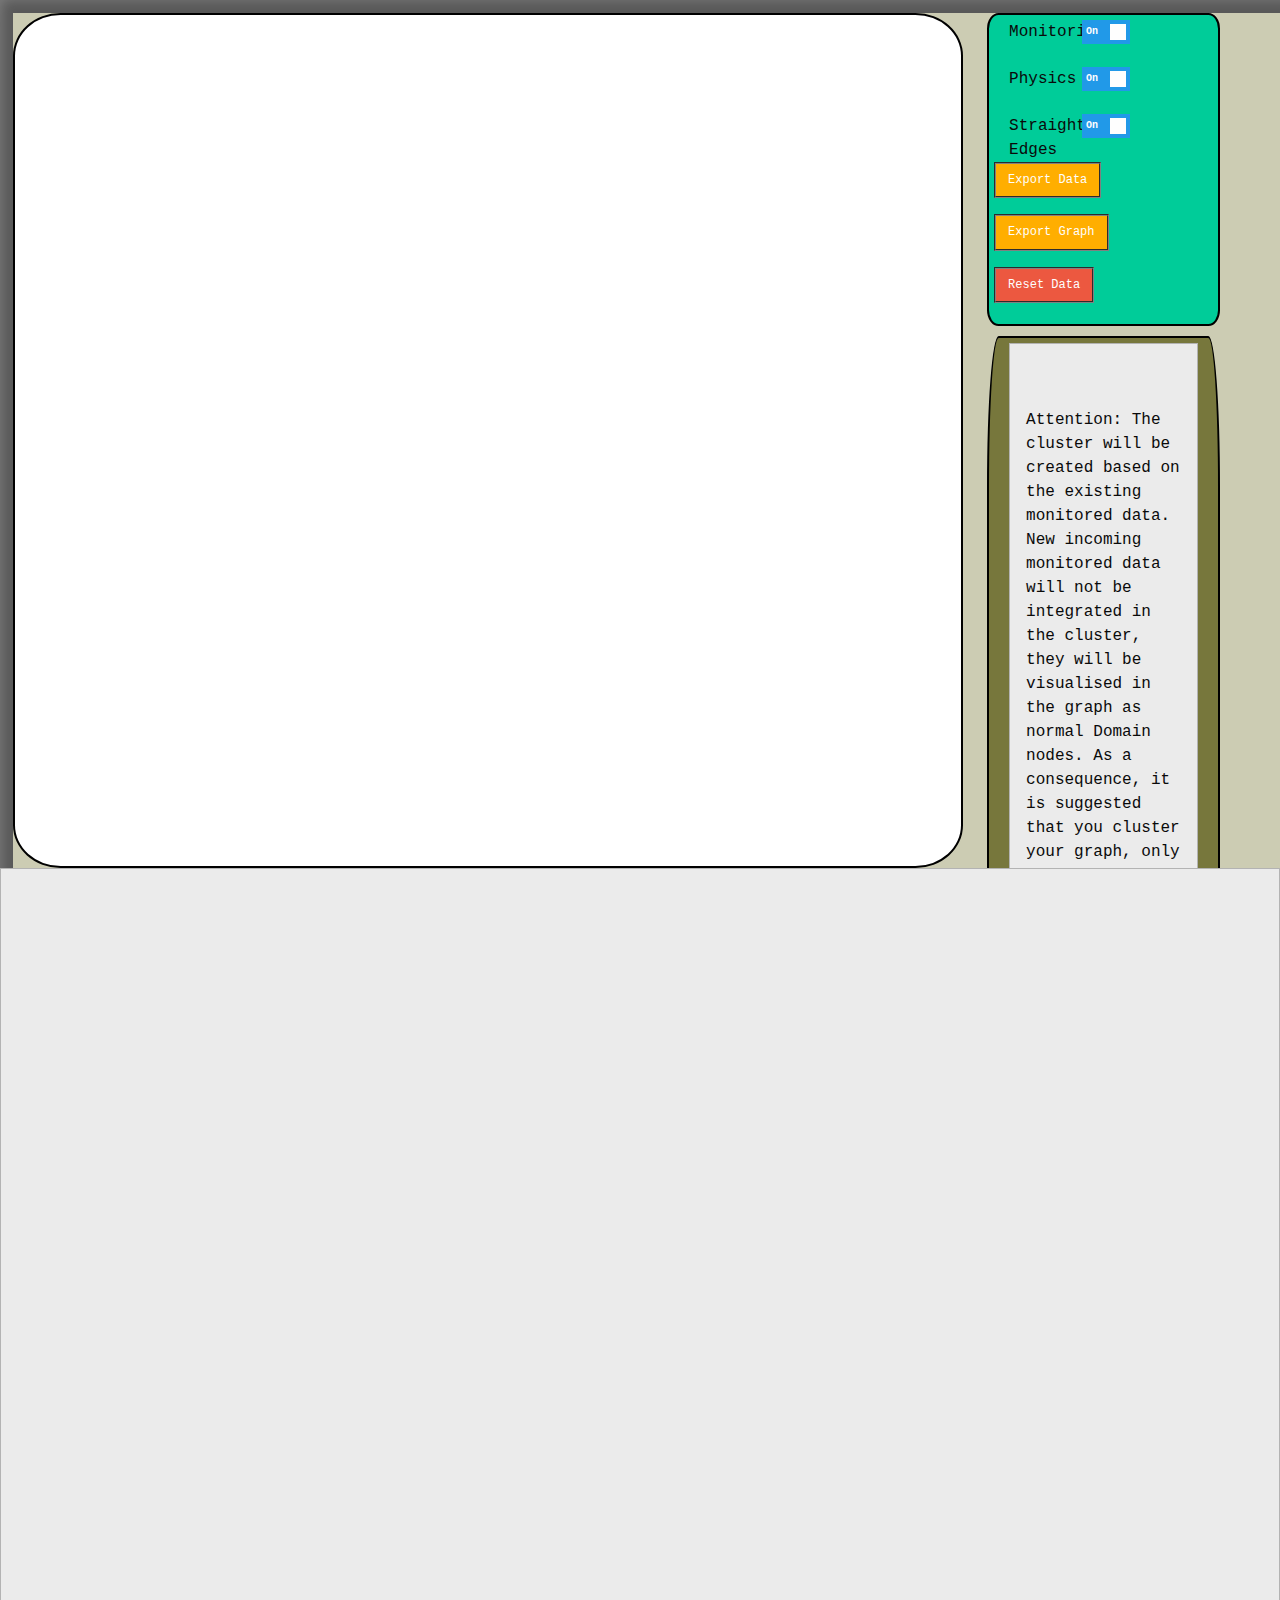
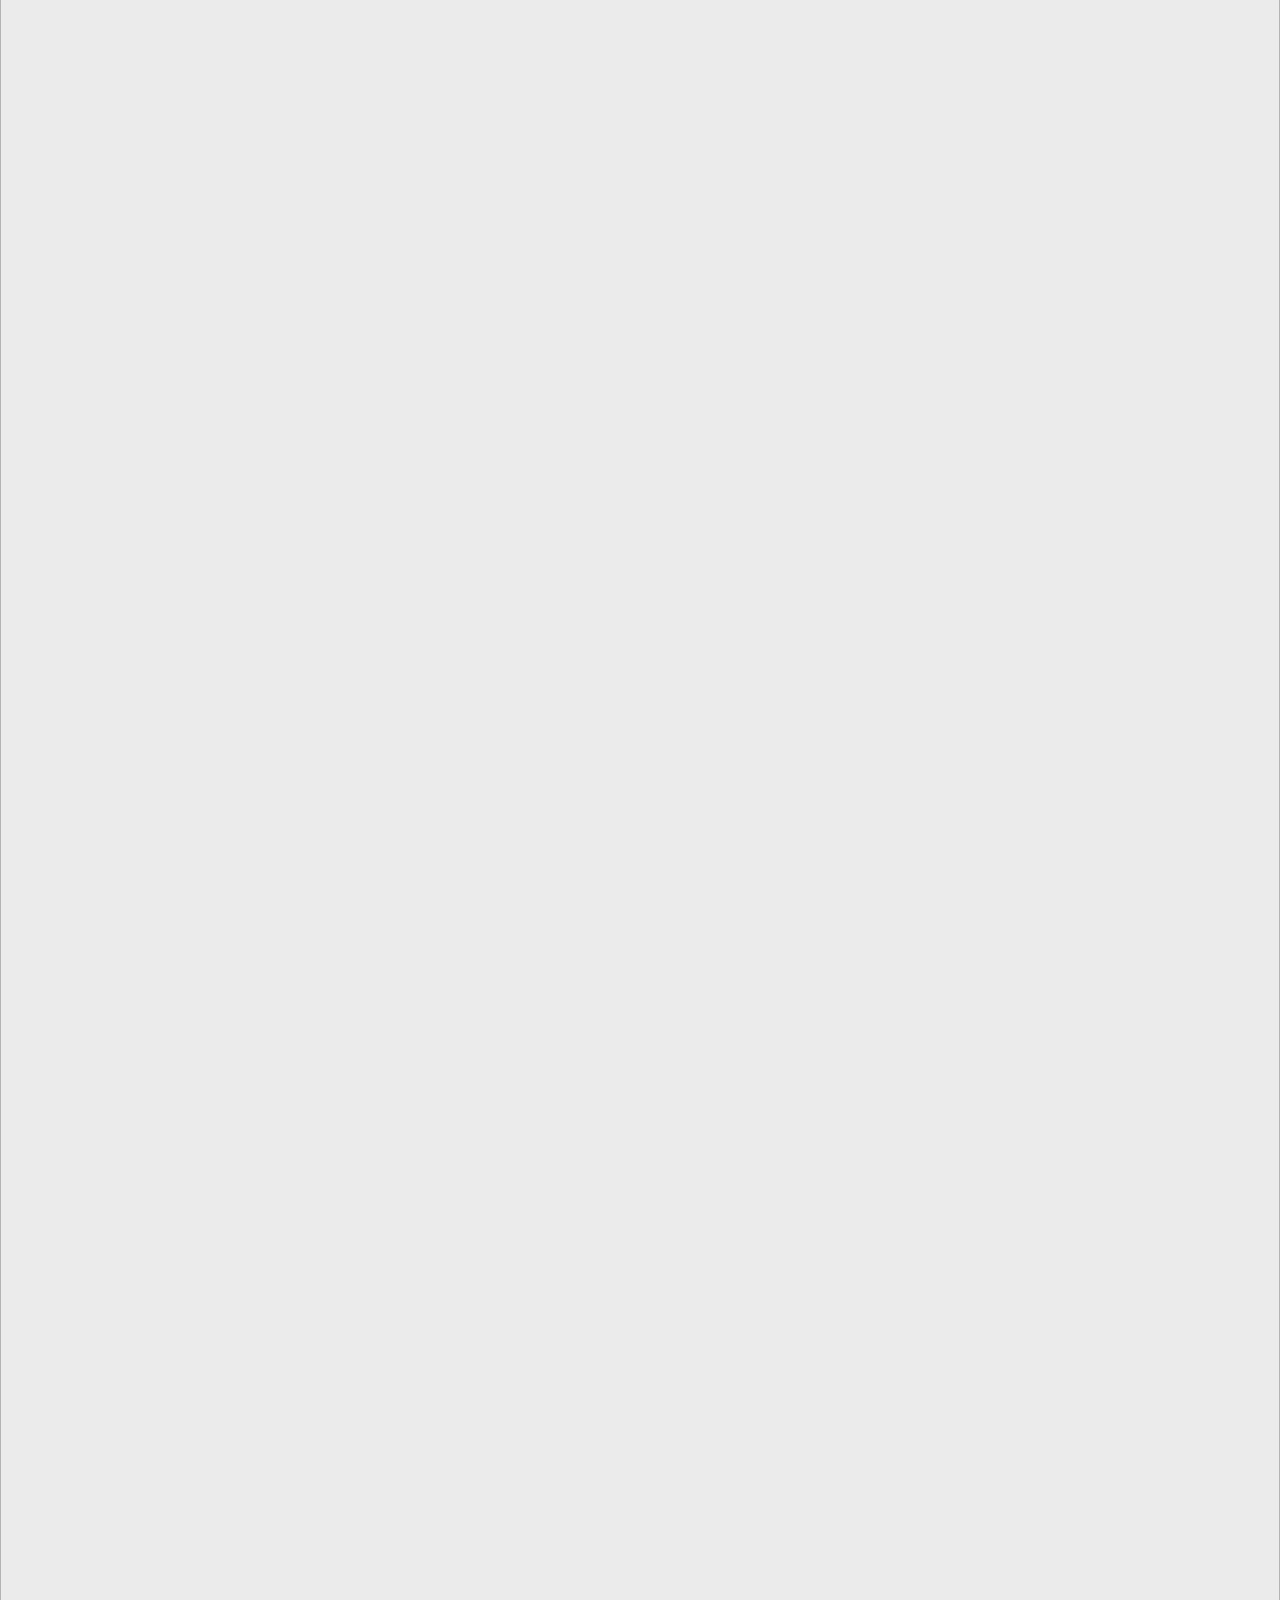
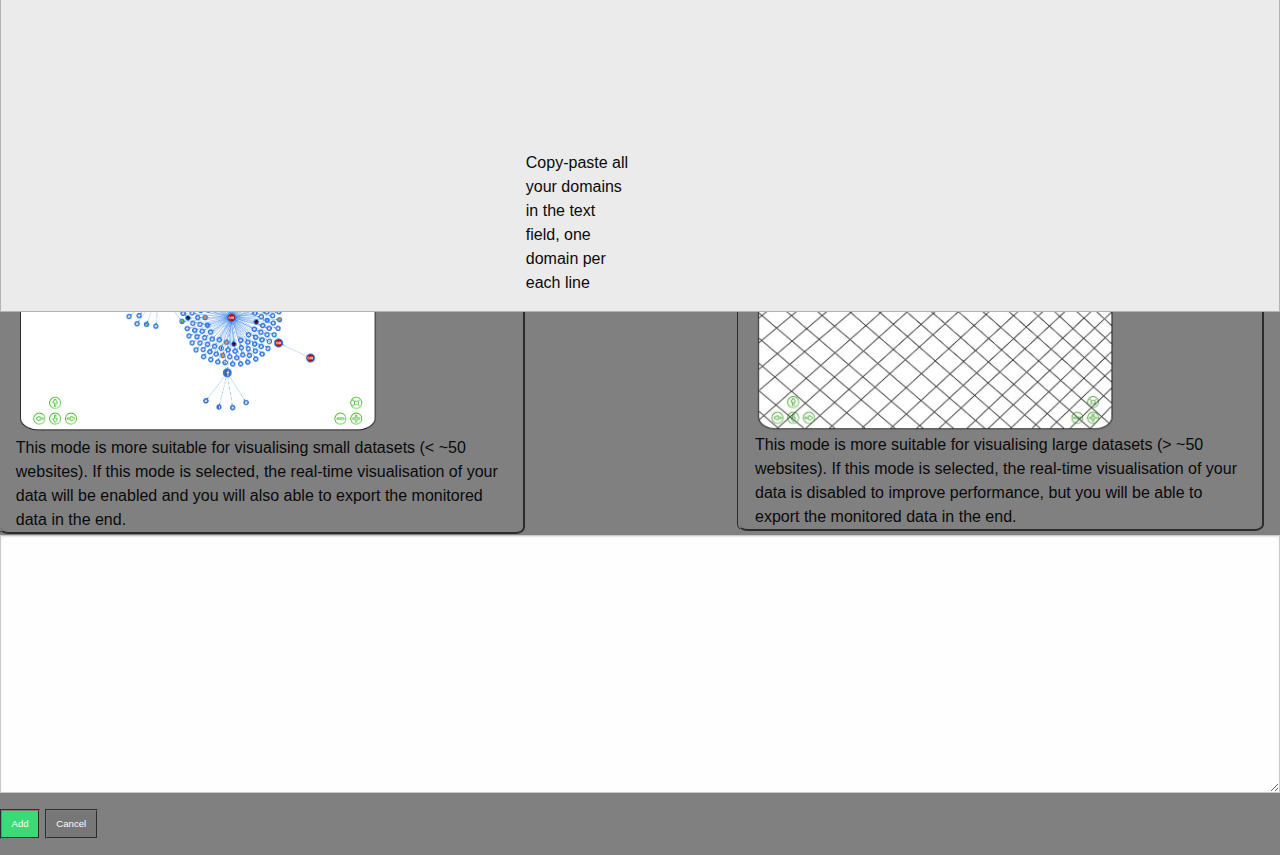
<file: app/index.html>
<!DOCTYPE html>
<html>
	<head>
		<meta charset="utf-8" />
		<meta name="viewport" content="width=device-width, initial-scale=1.0" />
		<title>Monitorito</title>

		<!-- Libraries Styles -->
		<link rel="stylesheet" href="lib/jquery-ui-1.11.4/jquery-ui.structure.css">
		<link rel="stylesheet" href="lib/jquery-ui-1.11.4/jquery-ui.theme.css">
		<link rel="stylesheet" href="lib/foundation/css/foundation.min.css">
		<link href="lib/vis/vis.min.css" rel="stylesheet" type="text/css" />
		<!-- Libraries Styles	-->

		<!-- Styles -->
		<link href="styles/main.css" rel="stylesheet" type="text/css" />
		<link href="styles/scrollbar.css" rel="stylesheet" type="text/css" />
		<link href="styles/loader.css" rel="stylesheet" type="text/css" />
		<link href="styles/ribbon.css" rel="stylesheet" type="text/css" />
		<!-- Styles -->

		<!-- Libraries -->
		<script src="lib/jquery-1.10.2/jquery.js"></script>
		<script src="lib/jquery-throttle/jquery-throttle.js"></script>
		<script src="lib/jquery-slidereveal/jquery-slidereveal.min.js"></script>
		<script src="lib/jquery-ui-1.11.4/jquery-ui.min.js"></script>
		<script src="lib/uri/URI.js"></script>
		<script src="lib/vis/vis.min.js"></script>
		<script src="lib/chart/chart.min.js"></script>
		<script src="lib/filesaver/FileSaver.min.js"></script>
		<!-- Libraries -->

		<script src="scripts/util/Util.js"></script>
		<script src="scripts/ui/InterfaceHandler.js"></script>
		<script src="scripts/ui/BatchImportWidgetHandler.js"></script>
		<script src="scripts/ui/ManipulationWidgetHandler.js"></script>
		<script src="scripts/ui/ClusterWidgetHandler.js"></script>
		<script src="scripts/ui/NodeWidgetHandler.js"></script>
		<script src="scripts/ui/EdgeWidgetHandler.js"></script>
		<script src="scripts/ui/ControlWidgetHandler.js"></script>
		<script src="scripts/ui/SideWidgetHandler.js"></script>
		<script src="scripts/ui/ModeWidgetHandler.js"></script>

		<script src="scripts/persistence/browser/chrome/ChromeStorageService.js"></script>
		<script src="scripts/persistence/download/Downloader.js"></script>
		<script src="scripts/persistence/conversion/Converter.js"></script>

		<script src="scripts/network/Session.js"></script>
		<script src="scripts/network/HttpRequest.js"></script>
		<script src="scripts/network/Redirect.js"></script>
		<script src="scripts/monitor/browser/EventSource.js"></script>
		<script src="scripts/monitor/browser/chrome/ChromeEventSource.js"></script>
		<script src="scripts/monitor/MonitoringService.js"></script>

		<script src="scripts/graph/core/Node.js"></script>
		<script src="scripts/graph/core/DomainNode.js"></script>
		<script src="scripts/graph/core/ResourceNode.js"></script>
		<script src="scripts/graph/core/Edge.js"></script>
		<script src="scripts/graph/core/DomainEdge.js"></script>
		<script src="scripts/graph/core/ResourceEdge.js"></script>
		<script src="scripts/graph/Graph.js"></script>
		<script src="scripts/graph/GraphFactory.js"></script>
		<script src="scripts/graph/GraphHandler.js"></script>
		<script src="scripts/graph/vis/VisualisationNetwork.js"></script>
		<script src="scripts/graph/statistics/GraphStatsCalculator.js"></script>
		<script src="scripts/graph/statistics/NodeMetricsCalculator.js"></script>
		<script src="scripts/graph/statistics/StatisticsHolder.js"></script>
		<script src="scripts/graph/statistics/NodeMetric.js"></script>
		<script src="scripts/graph/statistics/NodeMetricsFactory.js"></script>
		<script src="scripts/graph/cluster/ClusterOptions.js"></script>
		<script src="scripts/graph/cluster/ClusterEdge.js"></script>
		<script src="scripts/graph/cluster/Cluster.js"></script>
		<script src="scripts/graph/cluster/ClusteringEngine.js"></script>
		<script src="scripts/graph/explore/ResourcesExplorerEngine.js"></script>
		<script src="scripts/graph/filter/FilterOptions.js"></script>
		<script src="scripts/graph/filter/FilteringEngine.js"></script>

		<script src="scripts/bootstrap.js"></script>
		<script src="scripts/controller/CentralController.js"></script>
	</head>

	<body>
		<div id="main-container" class="row full-width" >
			<div id="graph" class="columns large-9 medium-9">
			</div>
			<div id="ribbon">
				<span>Filtered Graph</span>
			</div>

			<div class="columns large-3 medium-3">
				<div class="row full-width">
					<div class="columns large-offset-1 large-11">

						<div id="control_widget" class="row full-width">
							<div class="columns large-12">
								<div class="row" id="monitoring-switch-container">
									<div class="columns small-4 large-4">Monitoring</div>
									<div class="columns small-8 large-8">
										<div class="switch tiny">
											<input checked class="switch-input" id="monitoring-switch" type="checkbox" name="monitor">
											<label class="switch-paddle" for="monitoring-switch">
												<span class="switch-active" aria-hidden="true">On</span>
												<span class="switch-inactive" aria-hidden="true">Off</span>
											</label>
										</div>
									</div>
								</div>
							</div>

							<div class="columns large-12">
								<div class="row" id="physics-switch-container">
									<div class="columns small-4 large-4">Physics</div>
									<div class="columns small-8 large-8">
										<div class="switch tiny">
											<input checked class="switch-input" id="physics-switch" type="checkbox" name="physics">
											<label class="switch-paddle" for="physics-switch">
												<span class="switch-active" aria-hidden="true">On</span>
												<span class="switch-inactive" aria-hidden="true">Off</span>
											</label>
										</div>
									</div>
								</div>
							</div>

							<div class="columns large-12">
								<div class="row" id="edges-switch-container">
									<div class="columns small-4 large-4">Straight Edges</div>
									<div class="columns small-8 large-8">
										<div class="switch tiny">
											<input checked class="switch-input" id="edges-switch" type="checkbox" name="edges">
											<label class="switch-paddle" for="edges-switch">
												<span class="switch-active" aria-hidden="true">On</span>
												<span class="switch-inactive" aria-hidden="true">Off</span>
											</label>
										</div>
									</div>
								</div>
							</div>

							<div id="export-data-button" class="button small warning">
								Export Data
							</div>
							<div id="export-graph-button" class="button small warning">
								Export Graph
							</div>
							<div id="reset-data-button" class="button small alert">
								Reset Data
							</div>
						</div>

						<div id="manipulation_widget" class="row full-width">
							<div class="columns large-12">
								<div id="cluster-button" class="button medium_font tiny columns large-5">Cluster By Domain</div>
								<div id="decluster_all_button" class="button medium_font tiny alert columns large-5">Delete all Clusters</div>
								<div id="create-cluster-options">
									<div class="callout secondary">
									  	Attention: The cluster will be created based on the existing monitored data. New incoming monitored data will not be integrated in the cluster, they will be visualised in the graph as normal Domain nodes. As a consequence, it is suggested that you cluster your graph, only after you have visited all the required resources. Alternatively, you can delete the cluster and re-create it.
									</div>
									<form>
										<fieldset>
											<legend>Cluster ID/Name</legend>
											<input name="cluster-id" type="text" placeholder="My-Cluster">
										</fieldset>
										<div id="tabs-container">
											<ul>
												<li><a href="#domains-tab">Use multiple domains</a></li>
												<li><a href="#regexp-tab">Use Regular Expression</a></li>
											</ul>
											<div id="domains-tab">
												<fieldset>
													<legend>Domains</legend>
													<input class="domain" type="text" placeholder="www.example.com          (matches www.example.com and all its subdomains)">
												</fieldset>
												<div class="add-row-button button tiny secondary">+ Add Domain</div>
												<div class="batch-import-button button tiny">Batch Import</div>
											</div>
											<div id="regexp-tab">
												<fieldset>
													<legend>RegularExpression</legend>
													<input name="regexp" type="text" placeholder="(.*)(example)(.*)          (matches all domains containing the word 'example')">
												</fieldset>
											</div>
										</div>
									</form>
									<div class="submit-button button tiny success">Cluster</div>
									<div class="cancel-button button tiny secondary">Cancel</div>
								</div>
							</div>
							<div class="columns large-12">
								<div id="filter-button" class="button big_font tiny columns large-5">Filter</div>
								<div id="reset-filter-button" class="button big_font tiny alert columns large-5">Reset Filter</div>
								<div id="filter-options">
									<form>
										<div class="row">
											<div class="callout secondary columns large-12">
												Non-defined parameters will not be used in the filtering.
											</div>
											<fieldset class="columns large-12">
													<input type="radio" name="operation" value="and" id="and" required checked><label for="and">Match ALL of the provided conditions</label>
													<input type="radio" name="operation" value="or" id="or"><label for="or">Match ANY of the provided conditions</label>
											</fieldset>
											<h4>Node Attributes</h4>
											<div class="columns large-12">
												<div class="row">
													<div class="columns large-5">
														<label class="right">Regular Expression for Node IDs<br> (Domains & Cluster IDs)</label>
													</div>
													<div class="columns large-7">
														<input name="node-id" type="text" placeholder=".*       (will match all nodes)">
													</div>
												</div>
												<div id="edges-in" class="row">
													<div class="columns large-4">Incoming Edges</div>
													<div class="columns large-4">
														<div class="input-group">
															<span class="input-group-label">Min</span>
															<input name="min" class="input-group-field" type="number" min="0" placeholder="0">
														</div>
													</div>
													<div class="columns large-4">
														<div class="input-group">
															<span class="input-group-label">Max</span>
															<input name="max" class="input-group-field" type="number" min="0">
														</div>
													</div>
												</div>
												<div id="edges-out" class="row">
													<div class="columns large-4">Outgoing Edges</div>
													<div class="columns large-4">
														<div class="input-group">
															<span class="input-group-label">Min</span>
															<input name="min" class="input-group-field" type="number" min="0" placeholder="0">
														</div>
													</div>
													<div class="columns large-4">
														<div class="input-group">
															<span class="input-group-label">Max</span>
															<input name="max" class="input-group-field" type="number" min="0">
														</div>
													</div>
												</div>
											</div>
											<div id="filtering-rules" title="Filtering cannot be applied with invalid values">
												<h4>Valid Values</h4>
												Each field must comply with the following rules, to apply filtering:
												<ul>
													<li>Node ID: A valid Regular Expression String</li>
													<li>Node Edges values (min,max): non-negative integer (>=0)</li>
													<li>Depth: non-negative integer (>=0)</li>
													<li>Metric values (From,To): integer values inside the range provided in the fields</li>
												</ul>
												<div>**You must also define whether ALL or ANY of the conditions should be matched</div>
											</div>
										</div>
										<fieldset name="metrics">
											<h4>Node Metrics</h4>
											<fieldset>
												<div class="row">
													<div class="columns large-2 metric-label"></div>
													<div class="columns large-5">
														<div class="input-group">
															<span class="input-group-label">From</span>
															<input name="min" class="input-group-field" type="number">
														</div>
													</div>
													<div class="columns large-5">
														<div class="input-group">
															<span class="input-group-label">To</span>
															<input name="max" class="input-group-field" type="number">
														</div>
													</div>
												</div>
											</fieldset>
										</fieldset>
										<fieldset>
											<h4>Additional Options</h4>
											<div class="row">
												<div class="columns large-8">Show also neighbours of matched nodes at depth:</div>
												<div class="columns large-4">
													<input name="depth" type="number" placeholder="0" min="0">
												</div>
											</div>
										</fieldset>
									</form>
									<div class="submit-button button tiny success">Filter</div>
									<div class="cancel-button button tiny secondary">Cancel</div>
								</div>
							</div>
							<div class="columns large-12">
								<div id="expand_all_button" class="button medium_font tiny columns large-5">Expand all Nodes</div>
								<div id="colapse_all_button" class="button medium_font tiny alert columns large-5">Collapse all Nodes</div>
							</div>
						</div>

						<div id="cluster_widget" class="row full-width">
							<div class="row">
								<div class="columns large-12">Selected Cluster</div>
							</div>

							<div class="row">
								<div class="columns large-5 name">Cluster ID</div>
								<div id="cluster_id" class="columns large-7 value"></div>
							</div>
							<div class="row">
								<div class="columns large-5 name">Clustered Nodes</div>
								<div id="cluster_nodes_num" class="columns large-2 value hcenter"></div>
								<div class="columns large-5">
									<div id="cluster_nodes_opener" class="button tiny secondary">Show</div>
								</div>
								<div id="cluster_nodes_dialog" title="Cluster nodes">
									<table>
										<thead>
											<tr>
												<th style="width: 100%">Node Domain</th>
											</tr>
										</thead>
										<tbody>
										</tbody>
									</table>
								</div>
							</div>
							<div class="row">
								<div class="columns large-6">
									<div id="decluster_button" class="button tiny secondary">De-cluster</div>
								</div>
								<div class="columns large-6">
									<div id="edit_cluster_button" class="button tiny secondary">Edit</div>
								</div>
								<div id="edit-cluster-options">
									<form>
										<fieldset>
											<legend>Cluster ID/Name</legend>
											<input name="cluster-id" type="text" disabled>
										</fieldset>
										<div id="domains-options">
											<fieldset>
												<legend>Domains</legend>
												<input class="domain" type="text">
											</fieldset>
											<div class="add-row-button button tiny secondary">+ Add Domain</div>
											<div class="batch-import-button button tiny">Batch Import</div>
										</div>
										<div id="regexp-options">
											<fieldset>
												<legend>RegularExpression</legend>
												<input name="regexp" type="text">
											</fieldset>
										</div>
									</form>
									<div class="submit-button button tiny success">Edit</div>
									<div class="cancel-button button tiny secondary">Cancel</div>
								</div>
							</div>
						</div>

						<div id="node_widget" class="row full-width">
							<div class="row">
								<div class="columns large-12">Selected Node</div>
							</div>

							<div class="row">
								<div class="columns large-3 name">Location</div>
								<div id="node_id" class="columns large-9 value wrap"></div>
							</div>

							<div class="row">
								<div class="columns large-3 name">Requests </div>
								<div class="columns large-2 value hcenter" id="node_requests_no"></div>
								<div class="columns large-7">
									<div id="node_requests_opener" class="button tiny secondary">Show</div>
								</div>
								<div id="node_requests_dialog" title="Requests URL">
									<table>
										<thead>
											<tr>
												<th style="width: 15%">Type</th>
												<th style="width: 10%">Resource</th>
												<th style="width: 10%">Method</th>
												<th style="width: 25%">URL</th>
												<th style="width: 20%">Referer</th>
												<th style="width: 20%">Body</th>
											</tr>
										</thead>
										<tbody>
										</tbody>
									</table>
								</div>
							</div>
							<div class="row">
								<div class="columns large-3 name">1st-party Cookies</div>
								<div id="node_cookies_1st_no" class="columns large-2 value hcenter"></div>
								<div class="columns large-7">
									<div id="node_cookies_1st_opener" class="button tiny secondary">Show</div>
								</div>
								<div id="node_cookies_1st_dialog" title="1st party cookies">
									<table>
										<thead>
											<tr>
												<th style="width: 50%">Key</th>
												<th style="width: 50%">Value</th>
											</tr>
										</thead>
										<tbody>
										</tbody>
									</table>
								</div>
							</div>
							<div class="row">
								<div class="columns large-3 name">3rd-party Cookies</div>
								<div id="node_cookies_3rd_no" class="columns large-2 value hcenter"></div>
								<div class="columns large-7">
									<div id="node_cookies_3rd_opener" class="button tiny secondary">Show</div>
								</div>
								<div id="node_cookies_3rd_dialog" title="3rd party cookies">
									<table>
										<thead>
											<tr>
												<th style="width: 50%">Key</th>
												<th style="width: 50%">Value</th>
											</tr>
										</thead>
										<tbody>
										</tbody>
									</table>
								</div>
							</div>
							<div id="explorer_panel" class="row">
								<div class="columns large-12">
									<div id="expand_button" class="button small secondary">Expand</div>
									<div id="collapse_button" class="button small secondary">Collapse</div>
								</div>
							</div>
						</div>

						<div id="edge_widget" class="row full-width">
							<div class="row">
								<div class="columns large-12">Selected Edge</div>
							</div>

							<div class="row">
								<div class="columns large-3 name">Type</div>
								<div id="edge_type" class="columns large-9 value"></div>
							</div>

							<div class="row">
								<div class="columns large-3 name">From</div>
								<div id="edge_from" class="columns large-9 value wrap"></div>
							</div>
							<div class="row">
								<div class="columns large-3 name">To</div>
								<div id="edge_to" class="columns large-9 value wrap"></div>
							</div>

							<div class="row">
								<div class="columns large-3 name">Requests </div>
								<div class="columns large-2 value hcenter" id="edge_requests_no"></div>
								<div class="columns large-7">
									<div id="edge_requests_opener" class="button tiny secondary">Show</div>
								</div>
								<div id="edge_requests_dialog" title="Requests URL">
									<table>
										<thead>
											<tr>
												<th style="width: 35%">FROM</th>
												<th style="width: 35%">Url</th>
												<th style="width: 15%">Resource Type</th>
												<th style="width: 15%">Method</th>
											</tr>
										</thead>
										<tbody>
										</tbody>
									</table>
								</div>
							</div>
							<div class="row">
								<div class="columns large-3 name">Redirects </div>
								<div class="columns large-2 value hcenter" id="edge_redirects_no"></div>
								<div class="columns large-7">
									<div id="edge_redirects_opener" class="button tiny secondary">Show</div>
								</div>
								<div id="edge_redirects_dialog" title="Redirects URL">
									<table>
										<thead>
											<tr>
												<th style="width: 50%">FROM</th>
												<th style="width: 50%">TO</th>
											</tr>
										</thead>
										<tbody>
										</tbody>
									</table>
								</div>
							</div>
							<div class="row">
								<div class="columns large-3 name">Referrals </div>
								<div class="columns large-2 value hcenter" id="edge_referrals_no"></div>
								<div class="columns large-7">
									<div id="edge_referrals_opener" class="button tiny secondary">Show</div>
								</div>
								<div id="edge_referrals_dialog" title="Referrals URL">
									<table>
										<thead>
											<tr>
												<th style="width: 50%">FROM</th>
												<th style="width: 35%">Url</th>
												<th style="width: 15%">Resource Type</th>
												<th style="width: 15%">Method</th>
											</tr>
										</thead>
										<tbody>
										</tbody>
									</table>
								</div>
							</div>
						</div>
					</div>
				</div>
			</div>

			<div id="side-widget">
				<div id="statistics">
					<h5> Graph Statistics</h5>
					<canvas id="node-types" ></canvas>
					<canvas id="in-edges" ></canvas>
					<canvas id="out-edges" ></canvas>
					<canvas id="node-metrics" ></canvas>
				</div>
				<div id="side-widget-trigger"><img src="resources/img/arrow.png" alt="arrow image"></div>
			</div>

			<div id="mode-dialog">
				<div class="row full-width">
					<div class="columns large-5">
						<div id="online-mode" class="row option">
							<div class="columns large-12 header">Online</div>
							<div class="columns large-12"><img src="resources/img/online.jpg" alt="online image"></div>
							<div class="columns large-12">This mode is more suitable for visualising small datasets (&lt; ~50 websites). If this mode is selected, the real-time visualisation of your data will be enabled and you will also able to export the monitored data in the end.</div>
						</div>
					</div>
					<div class="columns large-offset-1 large-5">
						<div id="offline-mode" class="row option">
							<div class="columns large-12 header">Offline</div>
							<div class="columns large-12"><img src="resources/img/offline.jpg" alt="offline image"></div>
							<div class="columns large-12">This mode is more suitable for visualising large datasets (&gt; ~50 websites). If this mode is selected, the real-time visualisation of your data is disabled to improve performance, but you will be able to export the monitored data in the end.</div>
						</div>
					</div>
				</div>
			</div>
		</div>

		<div id="batch-import">
			<div class="callout secondary">Copy-paste all your domains in the text field, one domain per each line</div>
			<form>
				<textarea rows="10" cols="80" name="batch-domains"></textarea>
			</form>
			<div class="submit-button button tiny success">Add</div>
			<div class="cancel-button button tiny secondary">Cancel</div>
		</div>

		<div id="loader">
			<div></div>
		</div>
	</body>
</html>
</file>
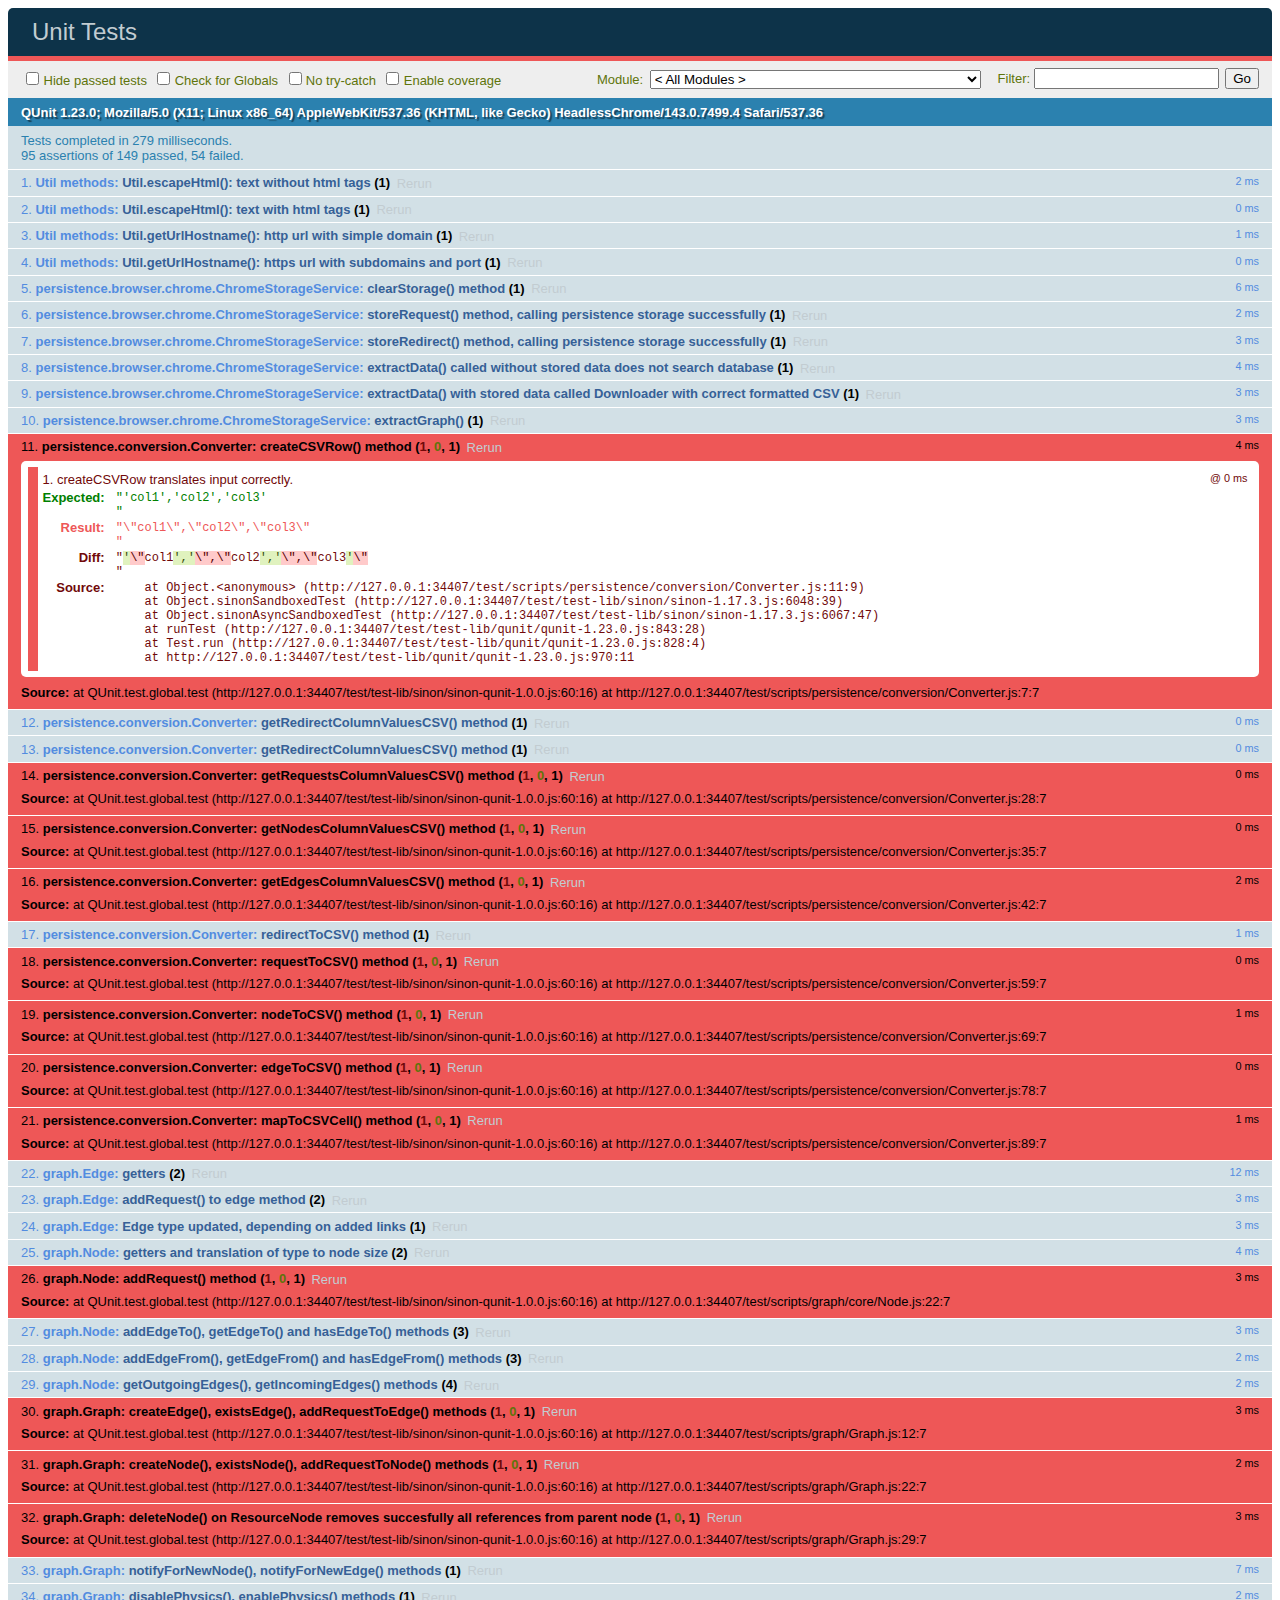
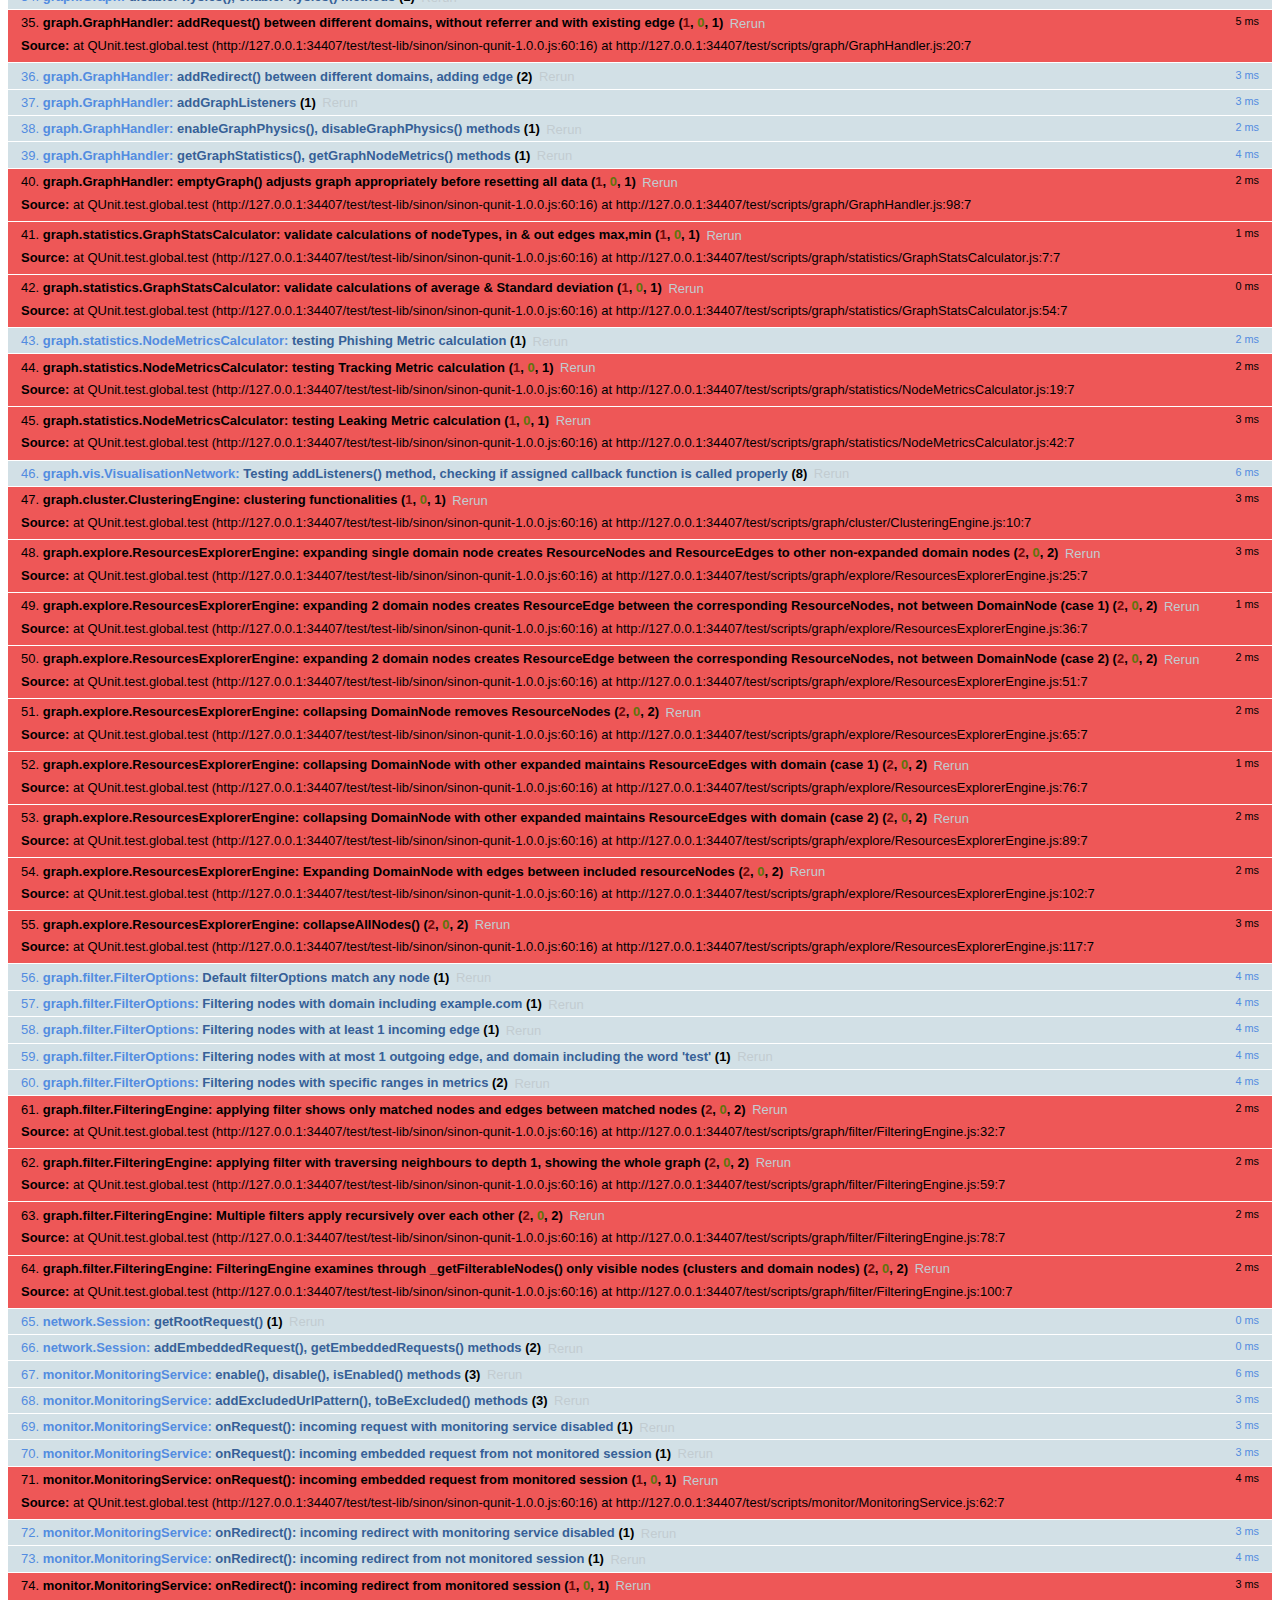
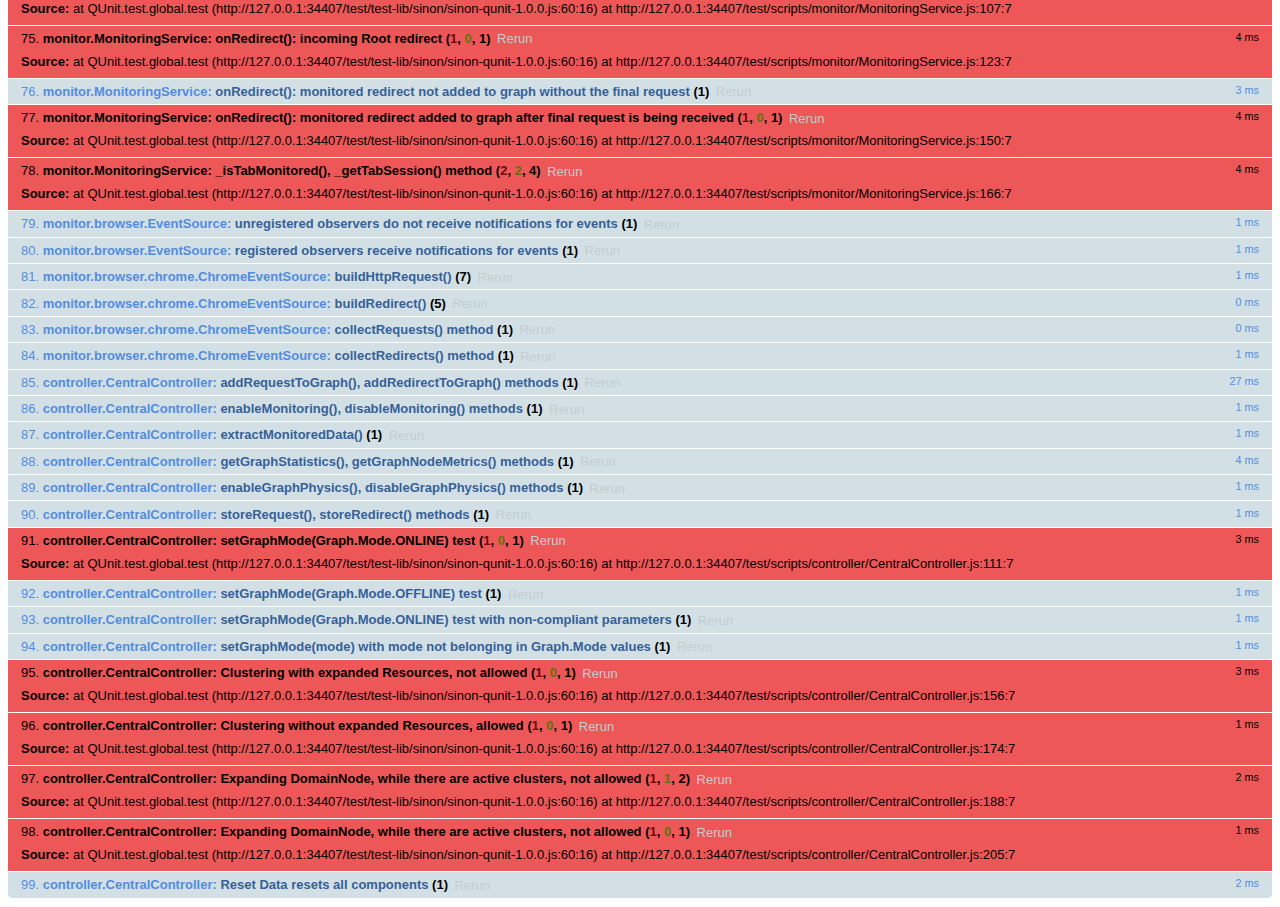
<file: test/index.html>
<!DOCTYPE html>
<html>
	<head>
		<meta charset="utf-8">
		<meta name="viewport" content="width=device-width">
		<title>Unit Tests</title>
		<link rel="stylesheet" href="test-lib/qunit/qunit-1.23.0.css">

		<!-- Unit Testing, Mocking Libraries -->
		<script src="test-lib/qunit/qunit-1.23.0.js"></script>
		<script src="test-lib/blanket/blanket.min.js" data-cover-flags="branchTracking"></script>
		<script src="test-lib/sinon/sinon-1.17.3.js"></script>
		<script src="test-lib/sinon/sinon-qunit-1.0.0.js"></script>
		<!-- -->

		<!-- Libraries -->
		<script src="../app/lib/jquery-1.10.2/jquery.js"></script>
		<script src="../app/lib/jquery-slidereveal/jquery-slidereveal.min.js"></script>
		<script src="../app/lib/jquery-ui-1.11.4/jquery-ui.min.js"></script>
		<script src="../app/lib/uri/URI.js"></script>
		<script src="../app/lib/vis/vis.min.js"></script>
		<script src="../app/lib/chart/chart.min.js"></script>
		<script src="../app/lib/filesaver/FileSaver.min.js"></script>
		<!-- Libraries -->

		<script src="../app/scripts/util/Util.js" data-cover></script>
		<script src="../app/scripts/ui/InterfaceHandler.js" data-cover></script>
		<script src="../app/scripts/ui/NodeWidgetHandler.js" data-cover></script>
		<script src="../app/scripts/ui/EdgeWidgetHandler.js" data-cover></script>
		<script src="../app/scripts/ui/ControlWidgetHandler.js" data-cover></script>
		<script src="../app/scripts/ui/SideWidgetHandler.js" data-cover></script>
		<script src="../app/scripts/ui/ModeWidgetHandler.js" data-cover></script>


		<script src="../app/scripts/persistence/browser/chrome/ChromeStorageService.js" data-cover></script>
		<script src="../app/scripts/persistence/download/Downloader.js" data-cover></script>
		<script src="../app/scripts/persistence/conversion/Converter.js" data-cover></script>

		<script src="../app/scripts/network/Session.js" data-cover></script>
		<script src="../app/scripts/network/HttpRequest.js" data-cover></script>
		<script src="../app/scripts/network/Redirect.js" data-cover></script>
		<script src="../app/scripts/monitor/browser/EventSource.js" data-cover></script>
		<script src="../app/scripts/monitor/browser/chrome/ChromeEventSource.js" data-cover></script>
		<script src="../app/scripts/monitor/MonitoringService.js" data-cover></script>

		<script src="../app/scripts/graph/core/Node.js" data-cover></script>
		<script src="../app/scripts/graph/core/DomainNode.js" data-cover></script>
		<script src="../app/scripts/graph/core/ResourceNode.js" data-cover></script>
		<script src="../app/scripts/graph/core/Edge.js" data-cover></script>
		<script src="../app/scripts/graph/core/DomainEdge.js" data-cover></script>
		<script src="../app/scripts/graph/core/ResourceEdge.js" data-cover></script>
		<script src="../app/scripts/graph/Graph.js" data-cover></script>
		<script src="../app/scripts/graph/GraphFactory.js" data-cover></script>
		<script src="../app/scripts/graph/GraphHandler.js" data-cover></script>
		<script src="../app/scripts/graph/explore/ResourcesExplorerEngine.js" data-cover></script>
		<script src="../app/scripts/graph/filter/FilterOptions.js" data-cover></script>
		<script src="../app/scripts/graph/filter/FilteringEngine.js" data-cover></script>

		<script src="../app/scripts/graph/vis/VisualisationNetwork.js" data-cover></script>

		<script src="../app/scripts/graph/statistics/GraphStatsCalculator.js" data-cover></script>
		<script src="../app/scripts/graph/statistics/NodeMetricsCalculator.js" data-cover></script>
		<script src="../app/scripts/graph/statistics/StatisticsHolder.js" data-cover></script>

		<script src="../app/scripts/graph/cluster/Cluster.js" data-cover></script>
		<script src="../app/scripts/graph/cluster/ClusteringEngine.js" data-cover></script>

		<script src="../app/scripts/controller/CentralController.js" data-cover></script>
	</head>
	<body>
		<div id="qunit"></div>
		<div id="qunit-fixture"></div>
		
		<script src="./scripts/util/Util.js"></script>

		<script src="./scripts/persistence/browser/chrome/ChromeStorageService.js"></script>
		<script src="./scripts/persistence/conversion/Converter.js"></script>

		<script src="./scripts/graph/core/Edge.js"></script>
		<script src="./scripts/graph/core/Node.js"></script>
		<script src="./scripts/graph/Graph.js"></script>
		<script src="./scripts/graph/GraphHandler.js"></script>
		<script src="./scripts/graph/statistics/GraphStatsCalculator.js"></script>
		<script src="./scripts/graph/statistics/NodeMetricsCalculator.js"></script>
		<script src="./scripts/graph/vis/VisualisationNetwork.js"></script>
		<script src="./scripts/graph/cluster/ClusteringEngine.js"></script>
		<script src="./scripts/graph/explore/ResourcesExplorerEngine.js"></script>
		<script src="./scripts/graph/filter/FilterOptions.js"></script>
		<script src="./scripts/graph/filter/FilteringEngine.js"></script>

		<script src="./scripts/network/Session.js"></script>

		<script src="./scripts/monitor/MonitoringService.js"></script>
		<script src="./scripts/monitor/browser/EventSource.js"></script>
		<script src="./scripts/monitor/browser/chrome/ChromeEventSource.js"></script>

		<script src="./scripts/controller/CentralController.js"></script>
	</body>
</html>
</file>
<file: app/styles/main.css>
.row.full-width {
	max-width: 100%;
}

html,body {
	background-color: grey;
}

#main-container {
	margin: 1% 0% 0% 1%;
	height: 95%;
}

#graph {
	border: 2px solid black;
	border-radius: 5%;
	background-color: white;
	height: 100%;
	padding: 0px;
}

.disabled-panel {
	background-image: url("/resources/img/disabled_grid.jpg");
	background-size: 25% auto;
}

#total_stats, #manipulation_widget, #cluster_widget, #node_widget, #edge_widget, #control_widget{
	margin-bottom: 10px;
	border: 2px solid black;
	border-radius: 5%;
	padding: 5px;
	font-family: "Courier New", Courier, monospace;
}

#total_stats, #cluster_widget, #node_widget, #edge_widget{
	background-color: #5c85d6;
}

#control_widget {
	background-color: #00cc99;
}

#manipulation_widget {
	background-color: #77773c;
}

#cluster_widget, #node_widget, #edge_widget {
	display:none;
}

#side-widget{
	background-color: #CCCCB3;
	box-shadow: 2px 0 13px 14px #585858;
}

#statistics{
	overflow: auto;
	height: 100%;
}

#side-widget-trigger {
	background-color: #CCCCB3;
	box-shadow: -9px 0 8px 0px #585858;
	border-radius: 5%;
	height: 25px;
	width: 25px;
	position: absolute;
	left: -25px;
	top: 0px;
	right: 0;
	cursor: pointer;
}

#node-types, #in-edges, #out-edges, #node-metrics {
	width: 95% !important;
	height: 200px !important;
	margin: 0 auto;
	display: block;
}

#node_requests_dialog a, #edge_requests_dialog a{
	color: white;
}

#mode-dialog .header{
	text-align: center;
	font-weight: bold;
}

#mode-dialog img{
	border-radius: 3%;
}

#mode-dialog .option{
	border: groove grey 3px;
	border-radius: 2%;
	cursor: pointer;
}

#mode-dialog .option:hover{
	border: groove white 3px;
}

table {
    table-layout: fixed;
    word-wrap:break-word;
    color: black;
}

.hcenter{
	text-align: center;
}

.wrap{
	word-wrap:break-word;
}

.param_key{
	cursor: pointer;
}

.button {
	border: groove grey 2px;
}

.noclose .ui-dialog-titlebar-close{
    display:none;
}

.button.big_font {
	font-size: 13px;
}

label {
	color: white;
}

input.invalid {
	border: red 3px solid;
}
</file>
<file: app/styles/scrollbar.css>
::-webkit-scrollbar {
    width: 12px;
}
 
::-webkit-scrollbar-track {
    -webkit-box-shadow: inset 0 0 6px rgba(0,0,0,0.3); 
    border-radius: 10px;
}
 
::-webkit-scrollbar-thumb {
    border-radius: 10px;
    -webkit-box-shadow: inset 0 0 6px rgba(0,0,0,0.5); 
}
</file>
<file: app/styles/loader.css>
#loader{
	opacity: 0.5; 
	background: #000; 
	position: fixed;
	top: 0; 
	left: 0;
	width: 100%;
	height: 100%; 
	z-index: 10;

	display: none;
}

#loader > div{
	position: fixed;
	width: 120px;
	height: 120px;
	left: 40%;
	top: 40%;
	border: 16px solid #f3f3f3; /* Light grey */
    border-top: 16px solid #3498db; /* Blue */
    border-radius: 50%;
    animation: spin 2s linear infinite;
}

@keyframes spin {
    0% { transform: rotate(0deg); }
    100% { transform: rotate(360deg); }
}
</file>
<file: app/styles/ribbon.css>
#ribbon {
    background-color: #a00;
    overflow: hidden;
    position: absolute;
    left: -3em;
    top: 2.5em;
    -moz-transform: rotate(-45deg);
    -webkit-transform: rotate(-45deg);
    -moz-box-shadow: 0 0 1em #888;
    -webkit-box-shadow: 0 0 1em #888;
    /* initially hidden */
    display: none;
}
#ribbon span {
    border: 1px solid #faa;
    color: #fff;
    display: block;
    font: bold 91.25% 'Helvetiva Neue', Helvetica, Arial, sans-serif;
    margin: 0.05em 0 0.075em 0;
    padding: 0.5em 3.5em;
    text-align: center;
    text-decoration: none;
    text-shadow: 0 0 0.5em #444;
}
</file>
<file: app/lib/vis/vis.min.css>
.vis-background,.vis-labelset,.vis-timeline{overflow:hidden}.vis .overlay{position:absolute;top:0;left:0;width:100%;height:100%;z-index:10}.vis-active{box-shadow:0 0 10px #86d5f8}.vis [class*=span]{min-height:0;width:auto}div.vis-configuration{position:relative;display:block;float:left;font-size:12px}div.vis-configuration-wrapper{display:block;width:700px}div.vis-configuration-wrapper::after{clear:both;content:"";display:block}div.vis-configuration.vis-config-option-container{display:block;width:495px;background-color:#fff;border:2px solid #f7f8fa;border-radius:4px;margin-top:20px;left:10px;padding-left:5px}div.vis-configuration.vis-config-button{display:block;width:495px;height:25px;vertical-align:middle;line-height:25px;background-color:#f7f8fa;border:2px solid #ceced0;border-radius:4px;margin-top:20px;left:10px;padding-left:5px;cursor:pointer;margin-bottom:30px}div.vis-configuration.vis-config-button.hover{background-color:#4588e6;border:2px solid #214373;color:#fff}div.vis-configuration.vis-config-item{display:block;float:left;width:495px;height:25px;vertical-align:middle;line-height:25px}div.vis-configuration.vis-config-item.vis-config-s2{left:10px;background-color:#f7f8fa;padding-left:5px;border-radius:3px}div.vis-configuration.vis-config-item.vis-config-s3{left:20px;background-color:#e4e9f0;padding-left:5px;border-radius:3px}div.vis-configuration.vis-config-item.vis-config-s4{left:30px;background-color:#cfd8e6;padding-left:5px;border-radius:3px}div.vis-configuration.vis-config-header{font-size:18px;font-weight:700}div.vis-configuration.vis-config-label{width:120px;height:25px;line-height:25px}div.vis-configuration.vis-config-label.vis-config-s3{width:110px}div.vis-configuration.vis-config-label.vis-config-s4{width:100px}div.vis-configuration.vis-config-colorBlock{top:1px;width:30px;height:19px;border:1px solid #444;border-radius:2px;padding:0;margin:0;cursor:pointer}input.vis-configuration.vis-config-checkbox{left:-5px}input.vis-configuration.vis-config-rangeinput{position:relative;top:-5px;width:60px;padding:1px;margin:0;pointer-events:none}.vis-panel,.vis-timeline{padding:0;box-sizing:border-box}input.vis-configuration.vis-config-range{-webkit-appearance:none;border:0 solid #fff;background-color:rgba(0,0,0,0);width:300px;height:20px}input.vis-configuration.vis-config-range::-webkit-slider-runnable-track{width:300px;height:5px;background:#dedede;background:-moz-linear-gradient(top,#dedede 0,#c8c8c8 99%);background:-webkit-gradient(linear,left top,left bottom,color-stop(0,#dedede),color-stop(99%,#c8c8c8));background:-webkit-linear-gradient(top,#dedede 0,#c8c8c8 99%);background:-o-linear-gradient(top,#dedede 0,#c8c8c8 99%);background:-ms-linear-gradient(top,#dedede 0,#c8c8c8 99%);background:linear-gradient(to bottom,#dedede 0,#c8c8c8 99%);filter:progid:DXImageTransform.Microsoft.gradient( startColorstr='#dedede', endColorstr='#c8c8c8', GradientType=0 );border:1px solid #999;box-shadow:#aaa 0 0 3px 0;border-radius:3px}input.vis-configuration.vis-config-range::-webkit-slider-thumb{-webkit-appearance:none;border:1px solid #14334b;height:17px;width:17px;border-radius:50%;background:#3876c2;background:-moz-linear-gradient(top,#3876c2 0,#385380 100%);background:-webkit-gradient(linear,left top,left bottom,color-stop(0,#3876c2),color-stop(100%,#385380));background:-webkit-linear-gradient(top,#3876c2 0,#385380 100%);background:-o-linear-gradient(top,#3876c2 0,#385380 100%);background:-ms-linear-gradient(top,#3876c2 0,#385380 100%);background:linear-gradient(to bottom,#3876c2 0,#385380 100%);filter:progid:DXImageTransform.Microsoft.gradient( startColorstr='#3876c2', endColorstr='#385380', GradientType=0 );box-shadow:#111927 0 0 1px 0;margin-top:-7px}input.vis-configuration.vis-config-range:focus{outline:0}input.vis-configuration.vis-config-range:focus::-webkit-slider-runnable-track{background:#9d9d9d;background:-moz-linear-gradient(top,#9d9d9d 0,#c8c8c8 99%);background:-webkit-gradient(linear,left top,left bottom,color-stop(0,#9d9d9d),color-stop(99%,#c8c8c8));background:-webkit-linear-gradient(top,#9d9d9d 0,#c8c8c8 99%);background:-o-linear-gradient(top,#9d9d9d 0,#c8c8c8 99%);background:-ms-linear-gradient(top,#9d9d9d 0,#c8c8c8 99%);background:linear-gradient(to bottom,#9d9d9d 0,#c8c8c8 99%);filter:progid:DXImageTransform.Microsoft.gradient( startColorstr='#9d9d9d', endColorstr='#c8c8c8', GradientType=0 )}input.vis-configuration.vis-config-range::-moz-range-track{width:300px;height:10px;background:#dedede;background:-moz-linear-gradient(top,#dedede 0,#c8c8c8 99%);background:-webkit-gradient(linear,left top,left bottom,color-stop(0,#dedede),color-stop(99%,#c8c8c8));background:-webkit-linear-gradient(top,#dedede 0,#c8c8c8 99%);background:-o-linear-gradient(top,#dedede 0,#c8c8c8 99%);background:-ms-linear-gradient(top,#dedede 0,#c8c8c8 99%);background:linear-gradient(to bottom,#dedede 0,#c8c8c8 99%);filter:progid:DXImageTransform.Microsoft.gradient( startColorstr='#dedede', endColorstr='#c8c8c8', GradientType=0 );border:1px solid #999;box-shadow:#aaa 0 0 3px 0;border-radius:3px}input.vis-configuration.vis-config-range::-moz-range-thumb{border:none;height:16px;width:16px;border-radius:50%;background:#385380}input.vis-configuration.vis-config-range:-moz-focusring{outline:#fff solid 1px;outline-offset:-1px}input.vis-configuration.vis-config-range::-ms-track{width:300px;height:5px;background:0 0;border-color:transparent;border-width:6px 0;color:transparent}input.vis-configuration.vis-config-range::-ms-fill-lower{background:#777;border-radius:10px}input.vis-configuration.vis-config-range::-ms-fill-upper{background:#ddd;border-radius:10px}input.vis-configuration.vis-config-range::-ms-thumb{border:none;height:16px;width:16px;border-radius:50%;background:#385380}input.vis-configuration.vis-config-range:focus::-ms-fill-lower{background:#888}input.vis-configuration.vis-config-range:focus::-ms-fill-upper{background:#ccc}.vis-configuration-popup{position:absolute;background:rgba(57,76,89,.85);border:2px solid #f2faff;line-height:30px;height:30px;width:150px;text-align:center;color:#fff;font-size:14px;border-radius:4px;-webkit-transition:opacity .3s ease-in-out;-moz-transition:opacity .3s ease-in-out;transition:opacity .3s ease-in-out}.vis-configuration-popup:after,.vis-configuration-popup:before{left:100%;top:50%;border:solid transparent;content:" ";height:0;width:0;position:absolute;pointer-events:none}.vis-configuration-popup:after{border-color:rgba(136,183,213,0);border-left-color:rgba(57,76,89,.85);border-width:8px;margin-top:-8px}.vis-configuration-popup:before{border-color:rgba(194,225,245,0);border-left-color:#f2faff;border-width:12px;margin-top:-12px}.vis-timeline{position:relative;border:1px solid #bfbfbf;margin:0}.vis-panel{position:absolute;margin:0}.vis-panel.vis-bottom,.vis-panel.vis-center,.vis-panel.vis-left,.vis-panel.vis-right,.vis-panel.vis-top{border:1px #bfbfbf}.vis-panel.vis-center,.vis-panel.vis-left,.vis-panel.vis-right{border-top-style:solid;border-bottom-style:solid;overflow:hidden}.vis-panel.vis-bottom,.vis-panel.vis-center,.vis-panel.vis-top{border-left-style:solid;border-right-style:solid}.vis-panel>.vis-content{position:relative}.vis-panel .vis-shadow{position:absolute;width:100%;height:1px;box-shadow:0 0 10px rgba(0,0,0,.8)}.vis-itemset,.vis-labelset,.vis-labelset .vis-label{position:relative;box-sizing:border-box}.vis-panel .vis-shadow.vis-top{top:-1px;left:0}.vis-panel .vis-shadow.vis-bottom{bottom:-1px;left:0}.vis-labelset .vis-label{left:0;top:0;width:100%;color:#4d4d4d;border-bottom:1px solid #bfbfbf}.vis-labelset .vis-label.draggable{cursor:pointer}.vis-labelset .vis-label:last-child{border-bottom:none}.vis-labelset .vis-label .vis-inner{display:inline-block;padding:5px}.vis-labelset .vis-label .vis-inner.vis-hidden{padding:0}.vis-itemset{padding:0;margin:0}.vis-itemset .vis-background,.vis-itemset .vis-foreground{position:absolute;width:100%;height:100%;overflow:visible}.vis-axis{position:absolute;width:100%;height:0;left:0;z-index:1}.vis-foreground .vis-group{position:relative;box-sizing:border-box;border-bottom:1px solid #bfbfbf}.vis-foreground .vis-group:last-child{border-bottom:none}.vis-overlay{position:absolute;top:0;left:0;width:100%;height:100%;z-index:10}.vis-item{position:absolute;color:#1A1A1A;border-color:#97B0F8;border-width:1px;background-color:#D5DDF6;display:inline-block}.vis-item.vis-point.vis-selected,.vis-item.vis-selected{background-color:#FFF785}.vis-item.vis-selected{border-color:#FFC200;z-index:2}.vis-editable.vis-selected{cursor:move}.vis-item.vis-box{text-align:center;border-style:solid;border-radius:2px}.vis-item.vis-point{background:0 0}.vis-item.vis-dot{position:absolute;padding:0;border-width:4px;border-style:solid;border-radius:4px}.vis-item.vis-range{border-style:solid;border-radius:2px;box-sizing:border-box}.vis-item.vis-background{border:none;background-color:rgba(213,221,246,.4);box-sizing:border-box;padding:0;margin:0}.vis-item .vis-item-overflow{position:relative;width:100%;height:100%;padding:0;margin:0;overflow:hidden}.vis-item.vis-range .vis-item-content{position:relative;display:inline-block}.vis-item.vis-background .vis-item-content{position:absolute;display:inline-block}.vis-item.vis-line{padding:0;position:absolute;width:0;border-left-width:1px;border-left-style:solid}.vis-item .vis-item-content{white-space:nowrap;box-sizing:border-box;padding:5px}.vis-item .vis-delete{background:url(img/timeline/delete.png) center no-repeat;position:absolute;width:24px;height:24px;top:-4px;right:-24px;cursor:pointer}.vis-item.vis-range .vis-drag-left{position:absolute;width:24px;max-width:20%;min-width:2px;height:100%;top:0;left:-4px;cursor:w-resize}.vis-item.vis-range .vis-drag-right{position:absolute;width:24px;max-width:20%;min-width:2px;height:100%;top:0;right:-4px;cursor:e-resize}.vis-range.vis-item.vis-readonly .vis-drag-left,.vis-range.vis-item.vis-readonly .vis-drag-right{cursor:auto}.vis-time-axis{position:relative;overflow:hidden}.vis-time-axis.vis-foreground{top:0;left:0;width:100%}.vis-time-axis.vis-background{position:absolute;top:0;left:0;width:100%;height:100%}.vis-time-axis .vis-text{position:absolute;color:#4d4d4d;padding:3px;overflow:hidden;box-sizing:border-box;white-space:nowrap}.vis-time-axis .vis-text.vis-measure{position:absolute;padding-left:0;padding-right:0;margin-left:0;margin-right:0;visibility:hidden}.vis-time-axis .vis-grid.vis-vertical{position:absolute;border-left:1px solid}.vis-time-axis .vis-grid.vis-minor{border-color:#e5e5e5}.vis-time-axis .vis-grid.vis-major{border-color:#bfbfbf}.vis-current-time{background-color:#FF7F6E;width:2px;z-index:1}.vis-custom-time{background-color:#6E94FF;width:2px;cursor:move;z-index:1}div.vis-network div.vis-close,div.vis-network div.vis-edit-mode div.vis-button,div.vis-network div.vis-manipulation div.vis-button{cursor:pointer;-webkit-user-select:none;-moz-user-select:none;-ms-user-select:none;-webkit-touch-callout:none;-khtml-user-select:none}.vis-panel.vis-background.vis-horizontal .vis-grid.vis-horizontal{position:absolute;width:100%;height:0;border-bottom:1px solid}.vis-panel.vis-background.vis-horizontal .vis-grid.vis-minor{border-color:#e5e5e5}.vis-panel.vis-background.vis-horizontal .vis-grid.vis-major{border-color:#bfbfbf}.vis-data-axis .vis-y-axis.vis-major{width:100%;position:absolute;color:#4d4d4d;white-space:nowrap}.vis-data-axis .vis-y-axis.vis-major.vis-measure{padding:0;margin:0;border:0;visibility:hidden;width:auto}.vis-data-axis .vis-y-axis.vis-minor{position:absolute;width:100%;color:#bebebe;white-space:nowrap}.vis-data-axis .vis-y-axis.vis-minor.vis-measure{padding:0;margin:0;border:0;visibility:hidden;width:auto}.vis-data-axis .vis-y-axis.vis-title{position:absolute;color:#4d4d4d;white-space:nowrap;bottom:20px;text-align:center}.vis-data-axis .vis-y-axis.vis-title.vis-measure{padding:0;margin:0;visibility:hidden;width:auto}.vis-data-axis .vis-y-axis.vis-title.vis-left{bottom:0;-webkit-transform-origin:left top;-moz-transform-origin:left top;-ms-transform-origin:left top;-o-transform-origin:left top;transform-origin:left bottom;-webkit-transform:rotate(-90deg);-moz-transform:rotate(-90deg);-ms-transform:rotate(-90deg);-o-transform:rotate(-90deg);transform:rotate(-90deg)}.vis-data-axis .vis-y-axis.vis-title.vis-right{bottom:0;-webkit-transform-origin:right bottom;-moz-transform-origin:right bottom;-ms-transform-origin:right bottom;-o-transform-origin:right bottom;transform-origin:right bottom;-webkit-transform:rotate(90deg);-moz-transform:rotate(90deg);-ms-transform:rotate(90deg);-o-transform:rotate(90deg);transform:rotate(90deg)}.vis-legend{background-color:rgba(247,252,255,.65);padding:5px;border:1px solid #b3b3b3;box-shadow:2px 2px 10px rgba(154,154,154,.55)}.vis-legend-text{white-space:nowrap;display:inline-block}.vis-graph-group0{fill:#4f81bd;fill-opacity:0;stroke-width:2px;stroke:#4f81bd}.vis-graph-group1{fill:#f79646;fill-opacity:0;stroke-width:2px;stroke:#f79646}.vis-graph-group2{fill:#8c51cf;fill-opacity:0;stroke-width:2px;stroke:#8c51cf}.vis-graph-group3{fill:#75c841;fill-opacity:0;stroke-width:2px;stroke:#75c841}.vis-graph-group4{fill:#ff0100;fill-opacity:0;stroke-width:2px;stroke:#ff0100}.vis-graph-group5{fill:#37d8e6;fill-opacity:0;stroke-width:2px;stroke:#37d8e6}.vis-graph-group6{fill:#042662;fill-opacity:0;stroke-width:2px;stroke:#042662}.vis-graph-group7{fill:#00ff26;fill-opacity:0;stroke-width:2px;stroke:#00ff26}.vis-graph-group8{fill:#f0f;fill-opacity:0;stroke-width:2px;stroke:#f0f}.vis-graph-group9{fill:#8f3938;fill-opacity:0;stroke-width:2px;stroke:#8f3938}.vis-timeline .vis-fill{fill-opacity:.1;stroke:none}.vis-timeline .vis-bar{fill-opacity:.5;stroke-width:1px}.vis-timeline .vis-point{stroke-width:2px;fill-opacity:1}.vis-timeline .vis-legend-background{stroke-width:1px;fill-opacity:.9;fill:#fff;stroke:#c2c2c2}.vis-timeline .vis-outline{stroke-width:1px;fill-opacity:1;fill:#fff;stroke:#e5e5e5}.vis-timeline .vis-icon-fill{fill-opacity:.3;stroke:none}div.vis-network div.vis-manipulation{border-width:0;border-bottom:1px;border-style:solid;border-color:#d6d9d8;background:#fff;background:-moz-linear-gradient(top,#fff 0,#fcfcfc 48%,#fafafa 50%,#fcfcfc 100%);background:-webkit-gradient(linear,left top,left bottom,color-stop(0,#fff),color-stop(48%,#fcfcfc),color-stop(50%,#fafafa),color-stop(100%,#fcfcfc));background:-webkit-linear-gradient(top,#fff 0,#fcfcfc 48%,#fafafa 50%,#fcfcfc 100%);background:-o-linear-gradient(top,#fff 0,#fcfcfc 48%,#fafafa 50%,#fcfcfc 100%);background:-ms-linear-gradient(top,#fff 0,#fcfcfc 48%,#fafafa 50%,#fcfcfc 100%);background:linear-gradient(to bottom,#fff 0,#fcfcfc 48%,#fafafa 50%,#fcfcfc 100%);filter:progid:DXImageTransform.Microsoft.gradient( startColorstr='#ffffff', endColorstr='#fcfcfc', GradientType=0 );padding-top:4px;position:absolute;left:0;top:0;width:100%;height:28px}div.vis-network div.vis-edit-mode{position:absolute;left:0;top:5px;height:30px}div.vis-network div.vis-close{position:absolute;right:0;top:0;width:30px;height:30px;background-position:20px 3px;background-repeat:no-repeat;background-image:url(img/network/cross.png);user-select:none}div.vis-network div.vis-close:hover{opacity:.6}div.vis-network div.vis-edit-mode div.vis-button,div.vis-network div.vis-manipulation div.vis-button{float:left;font-family:verdana;font-size:12px;-moz-border-radius:15px;border-radius:15px;display:inline-block;background-position:0 0;background-repeat:no-repeat;height:24px;margin-left:10px;padding:0 8px;user-select:none}div.vis-network div.vis-manipulation div.vis-button:hover{box-shadow:1px 1px 8px rgba(0,0,0,.2)}div.vis-network div.vis-manipulation div.vis-button:active{box-shadow:1px 1px 8px rgba(0,0,0,.5)}div.vis-network div.vis-manipulation div.vis-button.vis-back{background-image:url(img/network/backIcon.png)}div.vis-network div.vis-manipulation div.vis-button.vis-none:hover{box-shadow:1px 1px 8px transparent;cursor:default}div.vis-network div.vis-manipulation div.vis-button.vis-none:active{box-shadow:1px 1px 8px transparent}div.vis-network div.vis-manipulation div.vis-button.vis-none{padding:0}div.vis-network div.vis-manipulation div.notification{margin:2px;font-weight:700}div.vis-network div.vis-manipulation div.vis-button.vis-add{background-image:url(img/network/addNodeIcon.png)}div.vis-network div.vis-edit-mode div.vis-button.vis-edit,div.vis-network div.vis-manipulation div.vis-button.vis-edit{background-image:url(img/network/editIcon.png)}div.vis-network div.vis-edit-mode div.vis-button.vis-edit.vis-edit-mode{background-color:#fcfcfc;border:1px solid #ccc}div.vis-network div.vis-manipulation div.vis-button.vis-connect{background-image:url(img/network/connectIcon.png)}div.vis-network div.vis-manipulation div.vis-button.vis-delete{background-image:url(img/network/deleteIcon.png)}div.vis-network div.vis-edit-mode div.vis-label,div.vis-network div.vis-manipulation div.vis-label{margin:0 0 0 23px;line-height:25px}div.vis-network div.vis-manipulation div.vis-separator-line{float:left;display:inline-block;width:1px;height:21px;background-color:#bdbdbd;margin:0 7px 0 15px}div.vis-network-tooltip{position:absolute;visibility:hidden;padding:5px;white-space:nowrap;font-family:verdana;font-size:14px;color:#000;background-color:#f5f4ed;-moz-border-radius:3px;-webkit-border-radius:3px;border-radius:3px;border:1px solid #808074;box-shadow:3px 3px 10px rgba(0,0,0,.2);pointer-events:none}div.vis-network div.vis-navigation div.vis-button{width:34px;height:34px;-moz-border-radius:17px;border-radius:17px;position:absolute;display:inline-block;background-position:2px 2px;background-repeat:no-repeat;cursor:pointer;-webkit-touch-callout:none;-webkit-user-select:none;-khtml-user-select:none;-moz-user-select:none;-ms-user-select:none;user-select:none}div.vis-network div.vis-navigation div.vis-button:hover{box-shadow:0 0 3px 3px rgba(56,207,21,.3)}div.vis-network div.vis-navigation div.vis-button:active{box-shadow:0 0 1px 3px rgba(56,207,21,.95)}div.vis-network div.vis-navigation div.vis-button.vis-up{background-image:url(img/network/upArrow.png);bottom:50px;left:55px}div.vis-network div.vis-navigation div.vis-button.vis-down{background-image:url(img/network/downArrow.png);bottom:10px;left:55px}div.vis-network div.vis-navigation div.vis-button.vis-left{background-image:url(img/network/leftArrow.png);bottom:10px;left:15px}div.vis-network div.vis-navigation div.vis-button.vis-right{background-image:url(img/network/rightArrow.png);bottom:10px;left:95px}div.vis-network div.vis-navigation div.vis-button.vis-zoomIn{background-image:url(img/network/plus.png);bottom:10px;right:15px}div.vis-network div.vis-navigation div.vis-button.vis-zoomOut{background-image:url(img/network/minus.png);bottom:10px;right:55px}div.vis-network div.vis-navigation div.vis-button.vis-zoomExtends{background-image:url(img/network/zoomExtends.png);bottom:50px;right:15px}div.vis-color-picker{position:absolute;top:0;left:30px;margin-top:-140px;margin-left:30px;width:310px;height:444px;z-index:1;padding:10px;border-radius:15px;background-color:#fff;display:none;box-shadow:rgba(0,0,0,.5) 0 0 10px 0}div.vis-color-picker div.vis-arrow{position:absolute;top:147px;left:5px}div.vis-color-picker div.vis-arrow::after,div.vis-color-picker div.vis-arrow::before{right:100%;top:50%;border:solid transparent;content:" ";height:0;width:0;position:absolute;pointer-events:none}div.vis-color-picker div.vis-arrow:after{border-color:rgba(255,255,255,0);border-right-color:#fff;border-width:30px;margin-top:-30px}div.vis-color-picker div.vis-color{position:absolute;width:289px;height:289px;cursor:pointer}div.vis-color-picker div.vis-brightness{position:absolute;top:313px}div.vis-color-picker div.vis-opacity{position:absolute;top:350px}div.vis-color-picker div.vis-selector{position:absolute;top:137px;left:137px;width:15px;height:15px;border-radius:15px;border:1px solid #fff;background:#4c4c4c;background:-moz-linear-gradient(top,#4c4c4c 0,#595959 12%,#666 25%,#474747 39%,#2c2c2c 50%,#000 51%,#111 60%,#2b2b2b 76%,#1c1c1c 91%,#131313 100%);background:-webkit-gradient(linear,left top,left bottom,color-stop(0,#4c4c4c),color-stop(12%,#595959),color-stop(25%,#666),color-stop(39%,#474747),color-stop(50%,#2c2c2c),color-stop(51%,#000),color-stop(60%,#111),color-stop(76%,#2b2b2b),color-stop(91%,#1c1c1c),color-stop(100%,#131313));background:-webkit-linear-gradient(top,#4c4c4c 0,#595959 12%,#666 25%,#474747 39%,#2c2c2c 50%,#000 51%,#111 60%,#2b2b2b 76%,#1c1c1c 91%,#131313 100%);background:-o-linear-gradient(top,#4c4c4c 0,#595959 12%,#666 25%,#474747 39%,#2c2c2c 50%,#000 51%,#111 60%,#2b2b2b 76%,#1c1c1c 91%,#131313 100%);background:-ms-linear-gradient(top,#4c4c4c 0,#595959 12%,#666 25%,#474747 39%,#2c2c2c 50%,#000 51%,#111 60%,#2b2b2b 76%,#1c1c1c 91%,#131313 100%);background:linear-gradient(to bottom,#4c4c4c 0,#595959 12%,#666 25%,#474747 39%,#2c2c2c 50%,#000 51%,#111 60%,#2b2b2b 76%,#1c1c1c 91%,#131313 100%);filter:progid:DXImageTransform.Microsoft.gradient( startColorstr='#4c4c4c', endColorstr='#131313', GradientType=0 )}div.vis-color-picker div.vis-initial-color,div.vis-color-picker div.vis-new-color{width:140px;height:20px;top:380px;font-size:10px;color:rgba(0,0,0,.4);line-height:20px;position:absolute;vertical-align:middle}div.vis-color-picker div.vis-new-color{border:1px solid rgba(0,0,0,.1);border-radius:5px;left:159px;text-align:right;padding-right:2px}div.vis-color-picker div.vis-initial-color{border:1px solid rgba(0,0,0,.1);border-radius:5px;left:10px;text-align:left;padding-left:2px}div.vis-color-picker div.vis-label{position:absolute;width:300px;left:10px}div.vis-color-picker div.vis-label.vis-brightness{top:300px}div.vis-color-picker div.vis-label.vis-opacity{top:338px}div.vis-color-picker div.vis-button{position:absolute;width:68px;height:25px;border-radius:10px;vertical-align:middle;text-align:center;line-height:25px;top:410px;border:2px solid #d9d9d9;background-color:#f7f7f7;cursor:pointer}div.vis-color-picker div.vis-button.vis-cancel{left:5px}div.vis-color-picker div.vis-button.vis-load{left:82px}div.vis-color-picker div.vis-button.vis-apply{left:159px}div.vis-color-picker div.vis-button.vis-save{left:236px}div.vis-color-picker input.vis-range{width:290px;height:20px}
</file>
<file: test/test-lib/qunit/qunit-1.23.0.css>
/*!
 * QUnit 1.23.0
 * https://qunitjs.com/
 *
 * Copyright jQuery Foundation and other contributors
 * Released under the MIT license
 * https://jquery.org/license
 *
 * Date: 2016-03-25T19:37Z
 */

/** Font Family and Sizes */

#qunit-tests, #qunit-header, #qunit-banner, #qunit-testrunner-toolbar, #qunit-filteredTest, #qunit-userAgent, #qunit-testresult {
	font-family: "Helvetica Neue Light", "HelveticaNeue-Light", "Helvetica Neue", Calibri, Helvetica, Arial, sans-serif;
}

#qunit-testrunner-toolbar, #qunit-filteredTest, #qunit-userAgent, #qunit-testresult, #qunit-tests li { font-size: small; }
#qunit-tests { font-size: smaller; }


/** Resets */

#qunit-tests, #qunit-header, #qunit-banner, #qunit-filteredTest, #qunit-userAgent, #qunit-testresult, #qunit-modulefilter {
	margin: 0;
	padding: 0;
}


/** Header */

#qunit-header {
	padding: 0.5em 0 0.5em 1em;

	color: #8699A4;
	background-color: #0D3349;

	font-size: 1.5em;
	line-height: 1em;
	font-weight: 400;

	border-radius: 5px 5px 0 0;
}

#qunit-header a {
	text-decoration: none;
	color: #C2CCD1;
}

#qunit-header a:hover,
#qunit-header a:focus {
	color: #FFF;
}

#qunit-testrunner-toolbar label {
	display: inline-block;
	padding: 0 0.5em 0 0.1em;
}

#qunit-banner {
	height: 5px;
}

#qunit-testrunner-toolbar {
	padding: 0.5em 1em 0.5em 1em;
	color: #5E740B;
	background-color: #EEE;
	overflow: hidden;
}

#qunit-filteredTest {
	padding: 0.5em 1em 0.5em 1em;
	background-color: #F4FF77;
	color: #366097;
}

#qunit-userAgent {
	padding: 0.5em 1em 0.5em 1em;
	background-color: #2B81AF;
	color: #FFF;
	text-shadow: rgba(0, 0, 0, 0.5) 2px 2px 1px;
}

#qunit-modulefilter-container {
	float: right;
	padding: 0.2em;
}

.qunit-url-config {
	display: inline-block;
	padding: 0.1em;
}

.qunit-filter {
	display: block;
	float: right;
	margin-left: 1em;
}

/** Tests: Pass/Fail */

#qunit-tests {
	list-style-position: inside;
}

#qunit-tests li {
	padding: 0.4em 1em 0.4em 1em;
	border-bottom: 1px solid #FFF;
	list-style-position: inside;
}

#qunit-tests > li {
	display: none;
}

#qunit-tests li.running,
#qunit-tests li.pass,
#qunit-tests li.fail,
#qunit-tests li.skipped {
	display: list-item;
}

#qunit-tests.hidepass {
	position: relative;
}

#qunit-tests.hidepass li.running,
#qunit-tests.hidepass li.pass {
	visibility: hidden;
	position: absolute;
	width:   0;
	height:  0;
	padding: 0;
	border:  0;
	margin:  0;
}

#qunit-tests li strong {
	cursor: pointer;
}

#qunit-tests li.skipped strong {
	cursor: default;
}

#qunit-tests li a {
	padding: 0.5em;
	color: #C2CCD1;
	text-decoration: none;
}

#qunit-tests li p a {
	padding: 0.25em;
	color: #6B6464;
}
#qunit-tests li a:hover,
#qunit-tests li a:focus {
	color: #000;
}

#qunit-tests li .runtime {
	float: right;
	font-size: smaller;
}

.qunit-assert-list {
	margin-top: 0.5em;
	padding: 0.5em;

	background-color: #FFF;

	border-radius: 5px;
}

.qunit-source {
	margin: 0.6em 0 0.3em;
}

.qunit-collapsed {
	display: none;
}

#qunit-tests table {
	border-collapse: collapse;
	margin-top: 0.2em;
}

#qunit-tests th {
	text-align: right;
	vertical-align: top;
	padding: 0 0.5em 0 0;
}

#qunit-tests td {
	vertical-align: top;
}

#qunit-tests pre {
	margin: 0;
	white-space: pre-wrap;
	word-wrap: break-word;
}

#qunit-tests del {
	background-color: #E0F2BE;
	color: #374E0C;
	text-decoration: none;
}

#qunit-tests ins {
	background-color: #FFCACA;
	color: #500;
	text-decoration: none;
}

/*** Test Counts */

#qunit-tests b.counts                       { color: #000; }
#qunit-tests b.passed                       { color: #5E740B; }
#qunit-tests b.failed                       { color: #710909; }

#qunit-tests li li {
	padding: 5px;
	background-color: #FFF;
	border-bottom: none;
	list-style-position: inside;
}

/*** Passing Styles */

#qunit-tests li li.pass {
	color: #3C510C;
	background-color: #FFF;
	border-left: 10px solid #C6E746;
}

#qunit-tests .pass                          { color: #528CE0; background-color: #D2E0E6; }
#qunit-tests .pass .test-name               { color: #366097; }

#qunit-tests .pass .test-actual,
#qunit-tests .pass .test-expected           { color: #999; }

#qunit-banner.qunit-pass                    { background-color: #C6E746; }

/*** Failing Styles */

#qunit-tests li li.fail {
	color: #710909;
	background-color: #FFF;
	border-left: 10px solid #EE5757;
	white-space: pre;
}

#qunit-tests > li:last-child {
	border-radius: 0 0 5px 5px;
}

#qunit-tests .fail                          { color: #000; background-color: #EE5757; }
#qunit-tests .fail .test-name,
#qunit-tests .fail .module-name             { color: #000; }

#qunit-tests .fail .test-actual             { color: #EE5757; }
#qunit-tests .fail .test-expected           { color: #008000; }

#qunit-banner.qunit-fail                    { background-color: #EE5757; }

/*** Skipped tests */

#qunit-tests .skipped {
	background-color: #EBECE9;
}

#qunit-tests .qunit-skipped-label {
	background-color: #F4FF77;
	display: inline-block;
	font-style: normal;
	color: #366097;
	line-height: 1.8em;
	padding: 0 0.5em;
	margin: -0.4em 0.4em -0.4em 0;
}

/** Result */

#qunit-testresult {
	padding: 0.5em 1em 0.5em 1em;

	color: #2B81AF;
	background-color: #D2E0E6;

	border-bottom: 1px solid #FFF;
}
#qunit-testresult .module-name {
	font-weight: 700;
}

/** Fixture */

#qunit-fixture {
	position: absolute;
	top: -10000px;
	left: -10000px;
	width: 1000px;
	height: 1000px;
}
</file>
